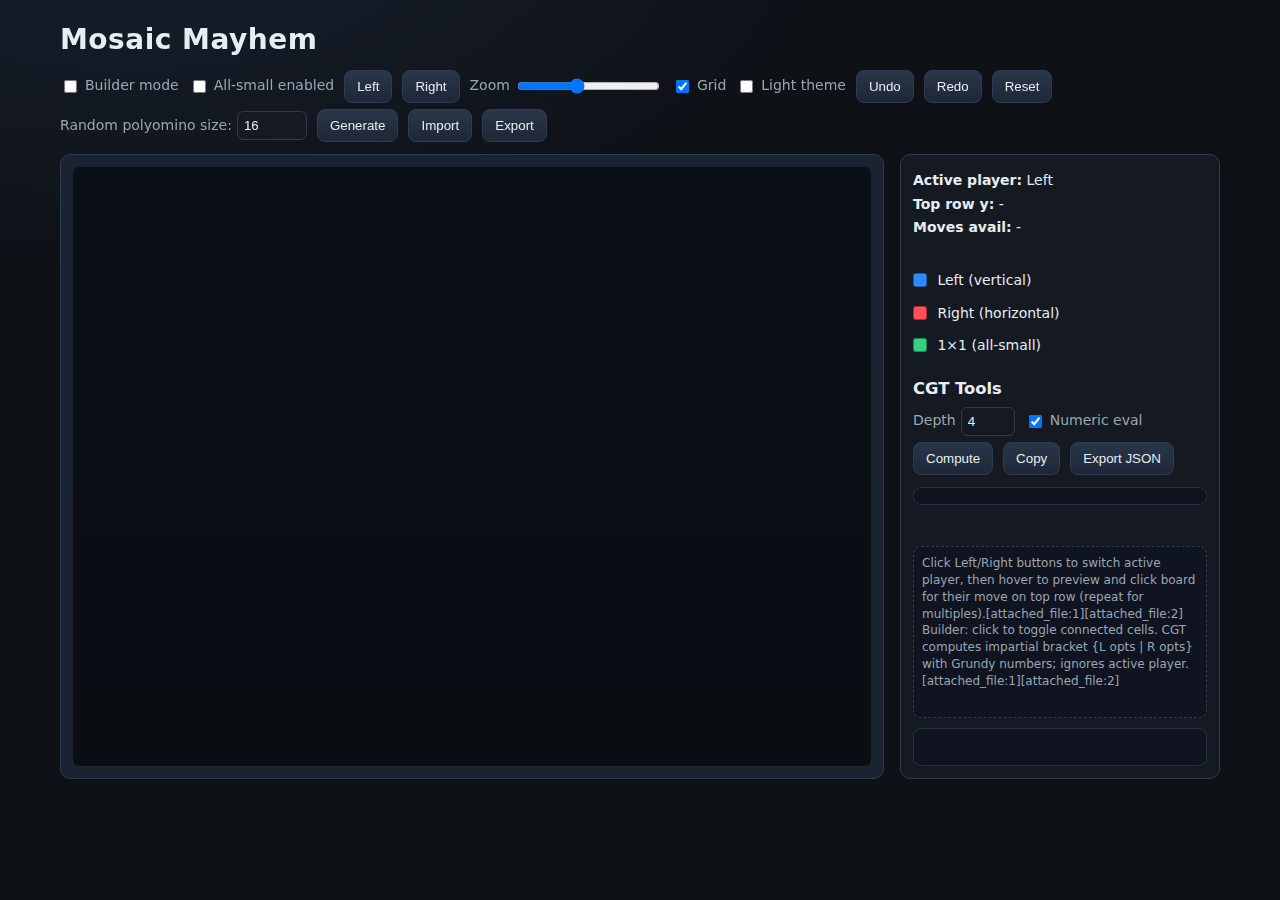
<file: index.html>
<!doctype html>
<html lang="en">
<head>
  <meta charset="utf-8" />
  <title>Mosaic Mayhem – Manual + Improved CGT</title>
  <meta name="viewport" content="width=device-width,initial-scale=1" />
  <link rel="stylesheet" href="styles.css" />
</head>
<body>
  <div class="wrap">
    <header>
      <h1>Mosaic Mayhem</h1>
      <div class="toolbar">
        <label><input type="checkbox" id="builderToggle" /> Builder mode</label>
        <label><input type="checkbox" id="allSmallToggle" /> All-small enabled</label>
        <button id="leftBtn">Left</button>
        <button id="rightBtn">Right</button>
        <label>Zoom
          <input type="range" id="zoom" min="16" max="56" step="2" value="32">
        </label>
        <label><input type="checkbox" id="showGrid" checked> Grid</label>
        <label><input type="checkbox" id="themeToggle"> Light theme</label>
        <button id="undoBtn">Undo</button>
        <button id="redoBtn">Redo</button>
        <button id="resetBtn">Reset</button>
      </div>

      <div class="genbar">
        <label>Random polyomino size:
          <input type="number" id="polySize" value="16" min="1" max="400" />
        </label>
        <button id="genBtn">Generate</button>
        <button id="importBtn">Import</button>
        <button id="exportBtn">Export</button>
        <input type="file" id="fileInput" accept="application/json" style="display:none;" />
      </div>
    </header>

    <main>
      <div class="stage">
        <canvas id="board" width="800" height="600"></canvas>
      </div>

      <aside class="panel">
        <div class="status">
          <div><strong>Active player:</strong> <span id="turn">Left</span></div>
          <div><strong>Top row y:</strong> <span id="topY">-</span></div>
          <div><strong>Moves avail:</strong> <span id="movesAvail">-</span></div>
        </div>

        <div class="legend">
          <div><span class="swatch blue"></span> Left (vertical)</div>
          <div><span class="swatch red"></span> Right (horizontal)</div>
          <div><span class="swatch green"></span> 1×1 (all-small)</div>
        </div>

        <div class="cgt">
          <h3>CGT Tools</h3>
          <div class="cgt-row">
            <label>Depth
              <input type="number" id="cgtDepth" value="4" min="1" max="8" />
            </label>
            <label><input type="checkbox" id="cgtEval" checked> Numeric eval</label>
          </div>
          <div class="cgt-row">
            <button id="cgtComputeBtn">Compute</button>
            <button id="cgtCopyBtn">Copy</button>
            <button id="cgtExportBtn">Export JSON</button>
          </div>
          <pre id="cgtOut" class="cgt-box"></pre>
        </div>

        <div class="help">
          Click Left/Right buttons to switch active player, then hover to preview and click board for their move on top row (repeat for multiples).[attached_file:1][attached_file:2] Builder: click to toggle connected cells. CGT computes impartial bracket {L opts | R opts} with Grundy numbers; ignores active player.[attached_file:1][attached_file:2]
        </div>
        <div class="log" id="log"></div>
      </aside>
    </main>
  </div>
  <script src="script.js"></script>
</body>
</html>
</file>
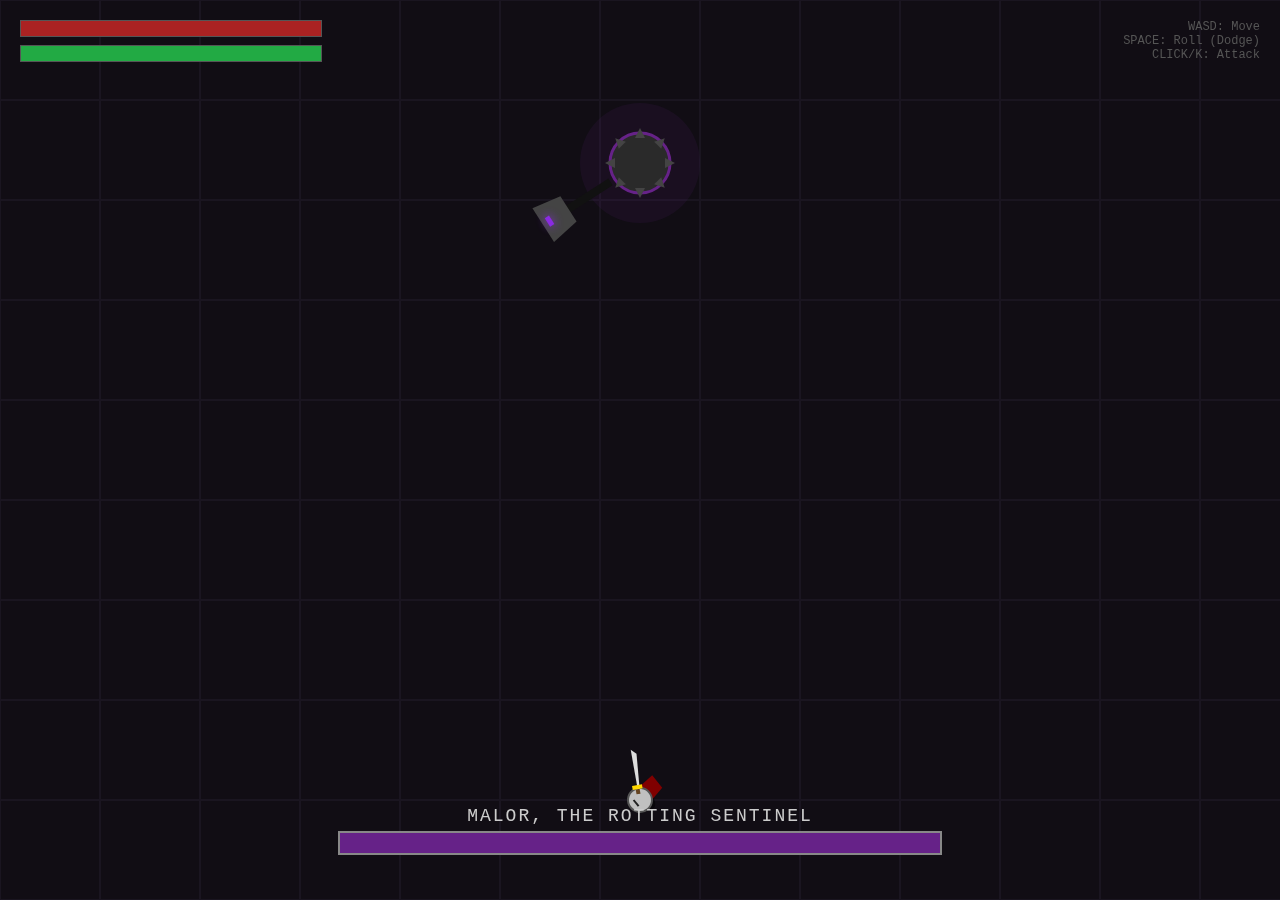
<file: bruh.html>
<!DOCTYPE html>
<html lang="en">
<head>
    <meta charset="UTF-8">
    <title>Elden Web: The Rotting King</title>
    <style>
        body { margin: 0; overflow: hidden; background: #050505; font-family: 'Courier New', Courier, monospace; }
        canvas { display: block; }
        #ui-layer { position: absolute; top: 20px; left: 20px; pointer-events: none; }
        .bar-container { margin-bottom: 8px; }
        .bar-bg { width: 300px; height: 15px; background: #333; border: 1px solid #555; position: relative; }
        .bar-fill { height: 100%; transition: width 0.1s; }
        #hp-bar { background: #aa2222; width: 100%; }
        #sp-bar { background: #22aa44; width: 100%; }
        #boss-ui { position: absolute; bottom: 40px; width: 100%; text-align: center; pointer-events: none; display: none;}
        #boss-hp-bg { width: 600px; height: 20px; background: #333; display: inline-block; border: 2px solid #888; }
        #boss-hp { width: 100%; height: 100%; background: #662288; transition: width 0.2s; }
        #boss-name { color: #ccc; margin-bottom: 5px; font-size: 18px; text-transform: uppercase; letter-spacing: 2px; }
        #msg { position: absolute; top: 50%; left: 50%; transform: translate(-50%, -50%); color: #8a2be2; font-size: 80px; font-weight: bold; text-shadow: 0 0 20px #8a2be2; display: none; text-transform: uppercase; letter-spacing: 5px;}
        #controls { position: absolute; top: 20px; right: 20px; color: #555; text-align: right; font-size: 12px; }
    </style>
</head>
<body>

    <div id="ui-layer">
        <div class="bar-container">
            <div class="bar-bg"><div id="hp-bar" class="bar-fill"></div></div>
        </div>
        <div class="bar-container">
            <div class="bar-bg"><div id="sp-bar" class="bar-fill"></div></div>
        </div>
    </div>

    <div id="boss-ui">
        <div id="boss-name">Malor, The Rotting Sentinel</div>
        <div id="boss-hp-bg"><div id="boss-hp"></div></div>
    </div>

    <div id="msg">YOU DIED</div>
    
    <div id="controls">
        WASD: Move<br>SPACE: Roll (Dodge)<br>CLICK/K: Attack
    </div>

    <canvas id="game"></canvas>

<script>
/** * ELDEN WEB ENGINE
 * Procedurally generated assets & Soulslike Mechanics
 */

const canvas = document.getElementById('game');
const ctx = canvas.getContext('2d');
const ui = {
    hp: document.getElementById('hp-bar'),
    sp: document.getElementById('sp-bar'),
    bossUi: document.getElementById('boss-ui'),
    bossHp: document.getElementById('boss-hp'),
    msg: document.getElementById('msg')
};

canvas.width = window.innerWidth;
canvas.height = window.innerHeight;

// --- GAME CONFIG ---
const GRAVITY = 0; // Top down
const FRICTION = 0.85;
const PLAYER_SPEED = 1.2; // Acceleration
const ROLL_SPEED = 15;
const ATTACK_COST = 25;
const ROLL_COST = 30;

// --- INPUT SYSTEM ---
const keys = {};
const mouse = { x: 0, y: 0, down: false };

window.addEventListener('keydown', e => keys[e.code] = true);
window.addEventListener('keyup', e => {
    keys[e.code] = false;
    if(e.code === 'KeyR' && gameState.over) resetGame();
});
window.addEventListener('mousemove', e => { mouse.x = e.clientX; mouse.y = e.clientY; });
window.addEventListener('mousedown', () => {
    if(!gameState.over) player.attack();
});
window.addEventListener('keydown', e => {
    if(e.code === 'KeyK' && !gameState.over) player.attack();
    if(e.code === 'Space' && !gameState.over) player.roll();
});

// --- HELPERS ---
function dist(x1, y1, x2, y2) { return Math.hypot(x2-x1, y2-y1); }
function rand(min, max) { return Math.random() * (max - min) + min; }

// --- PROCEDURAL SPRITE GENERATOR ---
// Draws complex shapes using code instead of images
const Sprites = {
    drawPlayer: (ctx, x, y, angle, state, frame) => {
        ctx.save();
        ctx.translate(x, y);
        ctx.rotate(angle);
        
        // Shadow
        ctx.fillStyle = 'rgba(0,0,0,0.5)';
        ctx.beginPath(); ctx.ellipse(0, 5, 15, 8, 0, 0, Math.PI*2); ctx.fill();

        // Cape (Animated)
        ctx.fillStyle = '#800000'; // Dark red
        ctx.beginPath();
        const sway = Math.sin(frame * 0.2) * 5;
        ctx.moveTo(-10, -5);
        ctx.lineTo(10, -5);
        ctx.lineTo(8 + sway, 25);
        ctx.lineTo(-8 + sway, 25);
        ctx.fill();

        // Body Armor
        ctx.fillStyle = '#C0C0C0'; // Silver
        ctx.beginPath(); ctx.arc(0, 0, 12, 0, Math.PI*2); ctx.fill();
        ctx.strokeStyle = '#555'; ctx.lineWidth = 2; ctx.stroke();

        // Helmet Details
        ctx.fillStyle = '#222';
        ctx.fillRect(-4, -6, 8, 2); // Visor
        
        // Weapon (Sword)
        ctx.save();
        if (state === 'attacking') {
            const swing = Math.min((frame - player.attackStartFrame) * 0.4, 2.5);
            ctx.rotate(swing - 1.2); 
            ctx.translate(15, 0);
        } else {
            ctx.translate(10, 5);
            ctx.rotate(0.5);
        }
        
        // Sword Blade
        ctx.fillStyle = '#DDD';
        ctx.beginPath(); ctx.moveTo(0,0); ctx.lineTo(40, 0); ctx.lineTo(35, 5); ctx.lineTo(0, 2); ctx.fill();
        // Hilt
        ctx.fillStyle = '#654321';
        ctx.fillRect(-5, -2, 5, 4);
        ctx.fillStyle = 'gold';
        ctx.fillRect(0, -5, 4, 10); // Crossguard
        
        ctx.restore();
        ctx.restore();
    },

    drawBoss: (ctx, x, y, angle, state, frame) => {
        ctx.save();
        ctx.translate(x, y);
        
        // Aura
        ctx.globalAlpha = 0.2 + Math.sin(frame * 0.1) * 0.1;
        ctx.fillStyle = '#662288';
        ctx.beginPath(); ctx.arc(0, 0, 60, 0, Math.PI*2); ctx.fill();
        ctx.globalAlpha = 1.0;

        ctx.rotate(angle);

        // Body (Large Armor)
        ctx.fillStyle = '#2a2a2a';
        ctx.beginPath(); ctx.arc(0, 0, 30, 0, Math.PI*2); ctx.fill();
        ctx.strokeStyle = '#662288'; ctx.lineWidth = 3; ctx.stroke();

        // Spikes
        for(let i=0; i<8; i++) {
            ctx.save();
            ctx.rotate(i * (Math.PI/4));
            ctx.fillStyle = '#444';
            ctx.beginPath(); ctx.moveTo(25, -5); ctx.lineTo(35, 0); ctx.lineTo(25, 5); ctx.fill();
            ctx.restore();
        }

        // Giant Weapon (Great Hammer)
        ctx.save();
        if (state === 'attack_windup') {
             ctx.rotate(-0.5); // Pull back
        } else if (state === 'attacking') {
             ctx.rotate(Math.sin(frame * 0.5)); // Swing
        } else {
            ctx.rotate(1); // Idle hold
        }
        
        ctx.translate(35, 0);
        // Handle
        ctx.fillStyle = '#111';
        ctx.fillRect(0, -4, 60, 8);
        // Head
        ctx.fillStyle = '#444';
        ctx.beginPath(); 
        ctx.moveTo(50, -15); ctx.lineTo(80, -20); ctx.lineTo(80, 20); ctx.lineTo(50, 15); 
        ctx.fill();
        // Glow
        ctx.shadowBlur = 10; ctx.shadowColor = '#8a2be2';
        ctx.fillStyle = '#8a2be2';
        ctx.fillRect(70, -5, 5, 10);
        ctx.shadowBlur = 0;

        ctx.restore();
        ctx.restore();
    }
};

// --- PARTICLES ---
let particles = [];
function spawnParticle(x, y, color, speed, life) {
    particles.push({
        x, y, color, life, maxLife: life,
        vx: (Math.random() - 0.5) * speed,
        vy: (Math.random() - 0.5) * speed,
        size: Math.random() * 3 + 1
    });
}
function updateParticles() {
    particles.forEach((p, i) => {
        p.x += p.vx;
        p.y += p.vy;
        p.life--;
        p.size *= 0.95;
        if (p.life <= 0) particles.splice(i, 1);
    });
}
function drawParticles() {
    particles.forEach(p => {
        ctx.fillStyle = p.color;
        ctx.globalAlpha = p.life / p.maxLife;
        ctx.beginPath(); ctx.arc(p.x, p.y, p.size, 0, Math.PI*2); ctx.fill();
        ctx.globalAlpha = 1;
    });
}

// --- GAME STATE ---
let gameState = { over: false, win: false };

// --- PLAYER CLASS ---
const player = {
    x: canvas.width/2, y: canvas.height - 100,
    vx: 0, vy: 0,
    angle: 0,
    hp: 100, maxHp: 100,
    sp: 100, maxSp: 100,
    state: 'idle', // idle, moving, rolling, attacking, hit
    iFrames: 0,
    attackStartFrame: 0,
    frame: 0,

    update() {
        if (gameState.over) return;
        this.frame++;

        // Stamina Regen
        if (this.state !== 'rolling' && this.state !== 'attacking' && this.sp < this.maxSp) {
            this.sp += 0.5;
        }

        // Movement Physics
        if (this.state !== 'rolling' && this.state !== 'attacking') {
            let dx = 0, dy = 0;
            if (keys['KeyW'] || keys['ArrowUp']) dy = -1;
            if (keys['KeyS'] || keys['ArrowDown']) dy = 1;
            if (keys['KeyA'] || keys['ArrowLeft']) dx = -1;
            if (keys['KeyD'] || keys['ArrowRight']) dx = 1;

            // Normalize vector
            if (dx !== 0 || dy !== 0) {
                const len = Math.hypot(dx, dy);
                dx /= len; dy /= len;
                this.vx += dx * PLAYER_SPEED;
                this.vy += dy * PLAYER_SPEED;
            }
        }

        // Apply Friction
        this.vx *= FRICTION;
        this.vy *= FRICTION;
        this.x += this.vx;
        this.y += this.vy;

        // Boundaries
        this.x = Math.max(20, Math.min(canvas.width - 20, this.x));
        this.y = Math.max(20, Math.min(canvas.height - 20, this.y));

        // Facing Mouse
        const angle = Math.atan2(mouse.y - this.y, mouse.x - this.x);
        this.angle = angle;

        // I-Frames logic
        if (this.iFrames > 0) this.iFrames--;

        // State reset
        if (this.state === 'rolling' && Math.abs(this.vx) < 1 && Math.abs(this.vy) < 1) this.state = 'idle';
        if (this.state === 'attacking' && this.frame - this.attackStartFrame > 20) this.state = 'idle';

        // Update UI
        ui.hp.style.width = (this.hp / this.maxHp * 100) + '%';
        ui.sp.style.width = (this.sp / this.maxSp * 100) + '%';

        if (this.hp <= 0) die();
    },

    roll() {
        if (this.sp >= ROLL_COST && this.state !== 'rolling' && this.state !== 'attacking') {
            this.sp -= ROLL_COST;
            this.state = 'rolling';
            this.iFrames = 20; // Invincibility frames
            
            // Dash towards mouse
            const dashAngle = Math.atan2(mouse.y - this.y, mouse.x - this.x);
            this.vx = Math.cos(dashAngle) * ROLL_SPEED;
            this.vy = Math.sin(dashAngle) * ROLL_SPEED;
            
            // Particles (Dust)
            for(let i=0; i<5; i++) spawnParticle(this.x, this.y, '#555', 2, 20);
        }
    },

    attack() {
        if (this.sp >= ATTACK_COST && this.state !== 'rolling' && this.state !== 'attacking') {
            this.sp -= ATTACK_COST;
            this.state = 'attacking';
            this.attackStartFrame = this.frame;
            
            // Forward lunge slightly
            this.vx += Math.cos(this.angle) * 5;
            this.vy += Math.sin(this.angle) * 5;

            // Check hit on boss
            const distToBoss = dist(this.x, this.y, boss.x, boss.y);
            // Angle check (cone of damage)
            const angleToBoss = Math.atan2(boss.y - this.y, boss.x - this.x);
            const angleDiff = Math.abs(angleToBoss - this.angle); // Simplified

            if (distToBoss < 100 && angleDiff < 1.5) {
                setTimeout(() => {
                    boss.takeDamage(15);
                    // Blood particles
                    for(let i=0; i<10; i++) spawnParticle(boss.x + (Math.random()*40-20), boss.y + (Math.random()*40-20), '#8a2be2', 5, 30);
                    // Screen shake
                    screenShake = 5;
                }, 100);
            }
        }
    },

    takeDamage(amount) {
        if (this.iFrames > 0 || this.state === 'rolling') return; // Dodge mechanic
        this.hp -= amount;
        this.iFrames = 30; // Mercy frames
        screenShake = 10;
        // Blood
        for(let i=0; i<10; i++) spawnParticle(this.x, this.y, '#aa0000', 4, 40);
        
        // Pushback
        const angle = Math.atan2(this.y - boss.y, this.x - boss.x);
        this.vx = Math.cos(angle) * 10;
        this.vy = Math.sin(angle) * 10;
    },

    draw() {
        if (this.iFrames > 0 && this.frame % 4 === 0) return; // Flicker when hit
        Sprites.drawPlayer(ctx, this.x, this.y, this.angle, this.state, this.frame);
    }
};

// --- BOSS CLASS ---
const boss = {
    x: canvas.width/2, y: 100,
    hp: 500, maxHp: 500,
    angle: 0,
    state: 'idle', // idle, chase, windup, attack, cooldown
    timer: 0,
    frame: 0,

    update() {
        if (gameState.over) return;
        if (this.hp <= 0) return;
        this.frame++;
        this.timer--;

        const d = dist(this.x, this.y, player.x, player.y);
        this.angle = Math.atan2(player.y - this.y, player.x - this.x);

        // Simple AI State Machine
        if (this.state === 'idle') {
            if (this.timer <= 0) {
                this.state = 'chase';
                this.timer = 100; 
            }
        }
        else if (this.state === 'chase') {
            this.x += Math.cos(this.angle) * 1.5;
            this.y += Math.sin(this.angle) * 1.5;
            
            if (d < 150) {
                this.state = 'windup';
                this.timer = 40; // Telegraph time
            }
            if (this.timer <= 0) this.state = 'idle';
        }
        else if (this.state === 'windup') {
            // Telegraph color (flash red)
            if (this.timer <= 0) {
                this.state = 'attack';
                this.timer = 10;
                this.doAttack();
            }
        }
        else if (this.state === 'attack') {
            if (this.timer <= 0) {
                this.state = 'cooldown';
                this.timer = 60;
            }
        }
        else if (this.state === 'cooldown') {
            if (this.timer <= 0) this.state = 'idle';
        }

        ui.bossHp.style.width = (this.hp / this.maxHp * 100) + '%';
        if (this.hp <= 0) winGame();
    },

    doAttack() {
        // Lunge
        const lungeSpeed = 15;
        this.x += Math.cos(this.angle) * lungeSpeed;
        this.y += Math.sin(this.angle) * lungeSpeed;
        
        // AOE Hitbox
        if (dist(this.x, this.y, player.x, player.y) < 100) {
            player.takeDamage(35);
        }
        
        // Effect
        screenShake = 15;
        for(let i=0; i<20; i++) spawnParticle(this.x, this.y, '#fff', 8, 20);
    },

    takeDamage(dmg) {
        this.hp -= dmg;
    },

    draw() {
        if (this.hp <= 0) return;
        // Telegraph indicator
        if (this.state === 'windup') {
             ctx.strokeStyle = `rgba(255, 0, 0, ${Math.random()})`;
             ctx.lineWidth = 2;
             ctx.beginPath();
             ctx.moveTo(this.x, this.y);
             ctx.lineTo(player.x, player.y);
             ctx.stroke();
        }
        Sprites.drawBoss(ctx, this.x, this.y, this.angle, this.state, this.frame);
    }
};

let screenShake = 0;

function die() {
    gameState.over = true;
    ui.msg.innerText = "YOU DIED";
    ui.msg.style.color = "#8a0000";
    ui.msg.style.textShadow = "0 0 20px red";
    ui.msg.style.display = "block";
}

function winGame() {
    gameState.over = true;
    ui.msg.innerText = "LEGEND SLAIN";
    ui.msg.style.color = "#FFD700";
    ui.msg.style.textShadow = "0 0 20px gold";
    ui.msg.style.display = "block";
    ui.bossUi.style.display = 'none';
}

function resetGame() {
    gameState.over = false;
    player.hp = player.maxHp;
    player.sp = player.maxSp;
    player.x = canvas.width/2; 
    player.y = canvas.height - 100;
    
    boss.hp = boss.maxHp;
    boss.x = canvas.width/2;
    boss.y = 100;
    boss.state = 'idle';
    
    ui.msg.display = 'none';
    ui.bossUi.style.display = 'block';
    
    // Clear particles
    particles = [];
    ui.msg.style.display = "none";
}

// --- MAIN LOOP ---
function loop() {
    // Clear & Background
    ctx.fillStyle = '#110d14'; // Dark purple/black
    ctx.fillRect(0, 0, canvas.width, canvas.height);
    
    // Grid floor pattern
    ctx.strokeStyle = '#1a1520';
    ctx.lineWidth = 2;
    const gridSize = 100;
    const offsetX = -player.x % gridSize;
    const offsetY = -player.y % gridSize;
    
    // Screen Shake effect
    let shakeX = 0, shakeY = 0;
    if (screenShake > 0) {
        shakeX = (Math.random() - 0.5) * screenShake;
        shakeY = (Math.random() - 0.5) * screenShake;
        screenShake *= 0.9;
    }
    
    ctx.save();
    ctx.translate(shakeX, shakeY);

    // Floor
    for(let x=0; x<canvas.width; x+=gridSize) {
        for(let y=0; y<canvas.height; y+=gridSize) {
            ctx.strokeRect(x, y, gridSize, gridSize);
        }
    }

    // Update
    player.update();
    boss.update();
    updateParticles();

    // Draw
    boss.draw();
    player.draw();
    drawParticles();

    ctx.restore();
    requestAnimationFrame(loop);
}

// Start
ui.bossUi.style.display = 'block';
loop();

// Resize handler
window.addEventListener('resize', () => {
    canvas.width = window.innerWidth;
    canvas.height = window.innerHeight;
});

</script>
</body>
</html>
</file>
<file: styles.css>
:root {
  --bg: #0e1116;
  --panel: #151a22;
  --card: #1b2230;
  --text: #e6edf3;
  --muted: #9aa6b2;
  --accent: #6ea8fe;
  --grid-line: #253248;
  --grid-line-strong: #2f3d57;
  --tile-a: #0e1624;
  --tile-b: #111b2b;
  --tile-border: #1f2a3d;
  --ghost: rgba(255,255,255,0.28);
  --blue: #2f89ff;
  --blue-edge: #7fb3ff;
  --red: #ff4d5a;
  --red-edge: #ff99a1;
  --green: #35d07f;
  --green-edge: #7ff0b4;
  --toprow: rgba(255,255,0,0.18);
}

.light {
  --grid-line: #d2d9e6;
  --grid-line-strong: #b9c5da;
  --tile-a: #f4f7fb;
  --tile-b: #eef3fa;
  --tile-border: #d7e0ef;
  --ghost: rgba(0,0,0,0.18);
  --bg: #f8f9fa;
  --panel: #ffffff;
  --card: #f0f2f5;
  --text: #212529;
  --muted: #6c757d;
  --accent: #0d6efd;
}

* { box-sizing: border-box; }
html, body { height: 100%; }
body {
  margin: 0;
  background: radial-gradient(1200px 600px at 10% -10%, #182030 0%, var(--bg) 60%);
  color: var(--text);
  font: 14px/1.4 system-ui, -apple-system, Segoe UI, Roboto, Ubuntu, Cantarell, Noto Sans, Arial, sans-serif;
}

.wrap { max-width: 1200px; margin: 0 auto; padding: 20px; }
header h1 { margin: 0 0 10px; font-weight: 700; letter-spacing: 0.5px; }
.toolbar, .genbar { display: flex; gap: 10px; align-items: center; flex-wrap: wrap; margin: 6px 0; }
label { color: var(--muted); display: flex; align-items: center; gap: 5px; }
#repeatsLabel input[type="number"] { width: 60px; }

select { background: var(--panel); color: var(--text); border: 1px solid #2f3b50; border-radius: 6px; padding: 6px; }

button {
  background: linear-gradient(180deg, #2a3649, #1d2737);
  color: var(--text);
  border: 1px solid #2f3b50;
  border-radius: 8px;
  padding: 8px 12px;
  cursor: pointer;
  transition: transform .05s ease, box-shadow .1s ease;
}
button:hover { border-color: var(--accent); box-shadow: 0 0 0 2px rgba(110,168,254,0.2) inset; }
button:active { transform: translateY(1px); }
button:disabled { opacity: 0.5; cursor: not-allowed; }
#leftBtn.active, #rightBtn.active { box-shadow: 0 0 12px var(--blue), inset 0 0 0 2px var(--blue-edge); background: linear-gradient(180deg, #3a4a5e, #2d3d4e); }
#rightBtn.active { box-shadow: 0 0 12px var(--red), inset 0 0 0 2px var(--red-edge); background: linear-gradient(180deg, #5a3d3e, #4d2d2e); }
#exploreBtn { background: linear-gradient(180deg, #4a5e3a, #3d4d2e); }
#exploreBtn:hover { box-shadow: 0 0 12px var(--green), inset 0 0 0 2px var(--green-edge); }

input[type="number"], input[type="range"] {
  background: var(--panel); color: var(--text);
  border: 1px solid #2f3b50; border-radius: 6px; padding: 6px;
}

main { display: grid; grid-template-columns: 1fr 320px; gap: 16px; margin-top: 12px; }
.stage { background: var(--card); border: 1px solid #2f3b50; border-radius: 10px; padding: 12px; }
canvas {
  display: block; width: 100%; height: auto; border-radius: 6px;
  background: linear-gradient(180deg, #0a0f18, #0a0d12);
  image-rendering: pixelated;
}

.panel {
  background: var(--panel);
  border: 1px solid #2f3b50;
  border-radius: 10px; padding: 12px;
  display: grid; gap: 10px;
  backdrop-filter: saturate(1.1) blur(2px);
}

.status div { margin: 4px 0; }
.legend { display: grid; gap: 6px; }
.swatch { display: inline-block; width: 14px; height: 14px; border-radius: 3px; margin-right: 6px; vertical-align: -2px; box-shadow: inset 0 0 0 1px rgba(0,0,0,0.35); }
.swatch.blue { background: var(--blue); }
.swatch.red { background: var(--red); }
.swatch.green { background: var(--green); }

.cgt h3 { margin: 6px 0; }
.cgt-row { display: flex; gap: 10px; align-items: center; flex-wrap: wrap; margin: 6px 0; }
.cgt-box {
  max-height: 320px; overflow: auto;
  background: #0f1420; border: 1px solid #243043; border-radius: 8px;
  padding: 8px; font-family: ui-monospace, SFMono-Regular, Menlo, Consolas, "Liberation Mono", monospace; font-size: 12px; color: #b9c6d3;
}

.help { color: var(--muted); font-size: 12px; background: #0f1420; padding: 8px; border-radius: 8px; border: 1px dashed #2f3b50; }

.log { max-height: 180px; overflow: auto; background: #0f1420; border: 1px solid #243043; border-radius: 8px; padding: 8px; font-family: ui-monospace, SFMono-Regular, Menlo, Consolas, "Liberation Mono", monospace; font-size: 12px; }
.log .entry { color: #b9c6d3; border-bottom: 1px solid #223047; padding: 4px 0; }
.log .entry:last-child { border-bottom: 0; }
</file>
